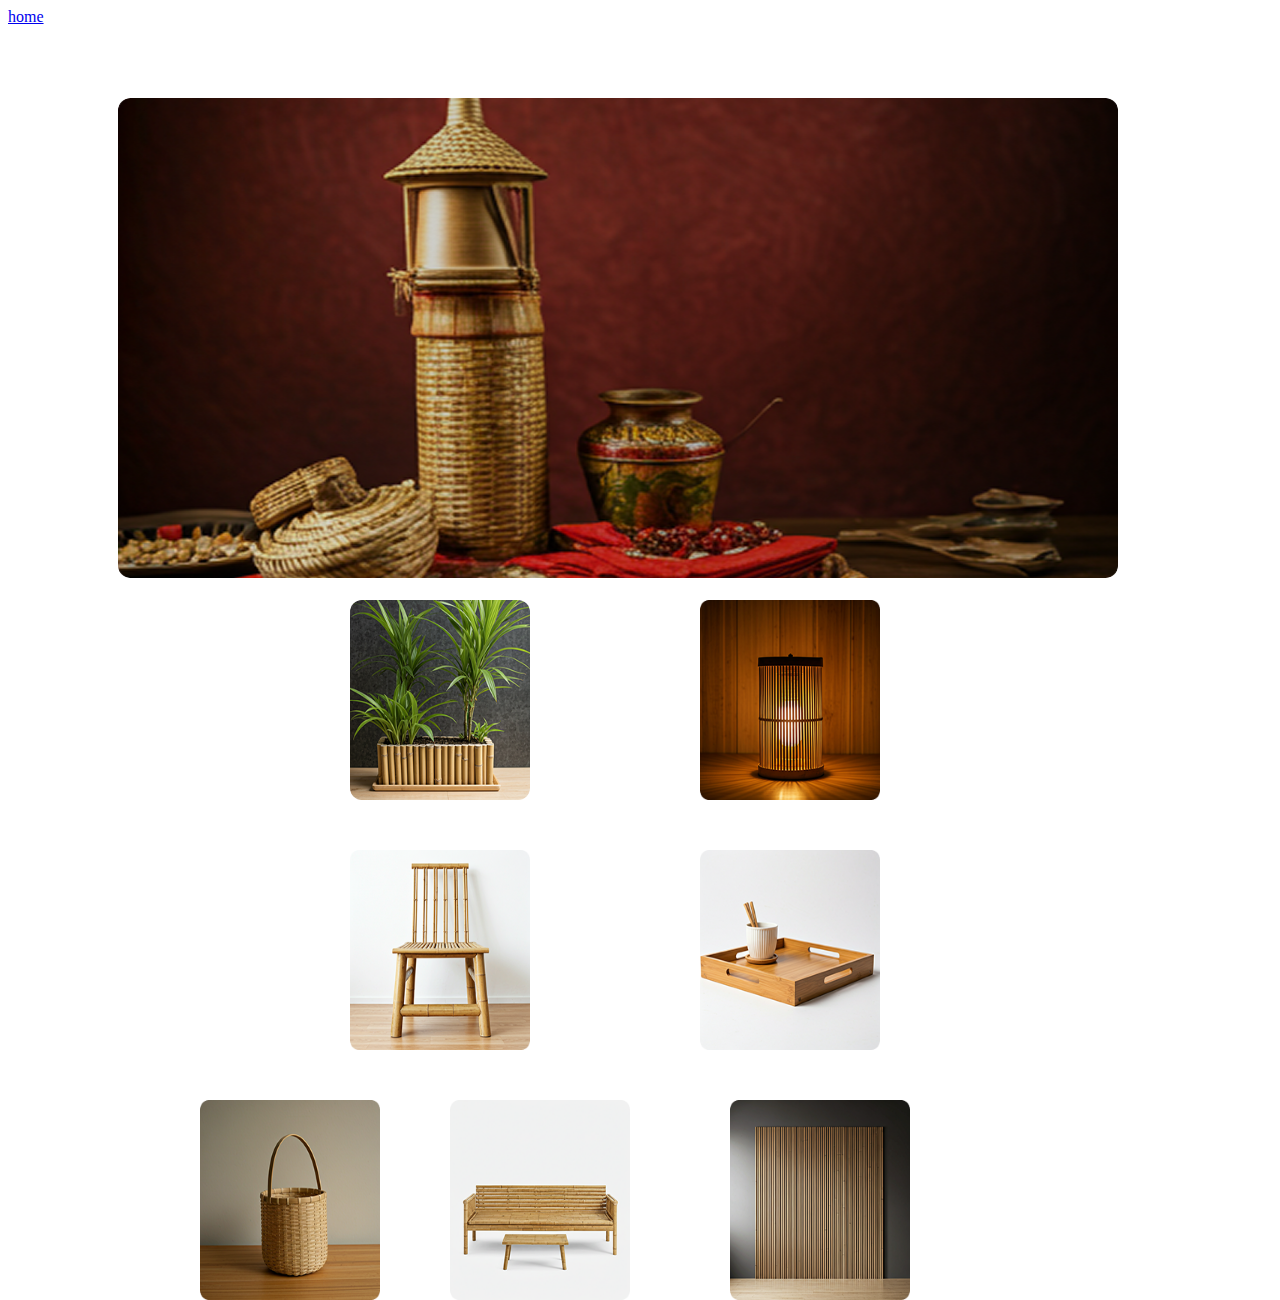
<file: index.html>
<!DOCTYPE html>
<html lang="en">
<head>
    <meta charset="UTF-8">
    <meta name="viewport" content="width=device-width, initial-scale=1.0">
    <title>Document</title>
    <link rel="stylesheet" href="style.css">
</head>
<body>
    
    <nav>
        <a href="/about.html">home</a>
    </nav>
    <img src="img/Depth 6, Frame 0.png" alt=""  class="image1">
    <img src="img/Depth 7, Frame 6.png" alt=""   class="image2">
    <img src="img/Depth 7, Frame 2 (1).png" alt="" class="image3" >
    <img src="img/Depth 7, Frame 0.png" alt=""  class="image4">
    <img src="img/Depth 7, Frame 4 (2).png" alt="" class="image5">
     <img src="img/Depth 7, Frame 3.png" alt="" class="image6">
     <img src="img/Depth 7, Frame 7 (1).png" alt="" class="image7">
    <img src="img/Depth 7, Frame 5.png" alt="" class="image8">     
 


</body>
</html>
</file>
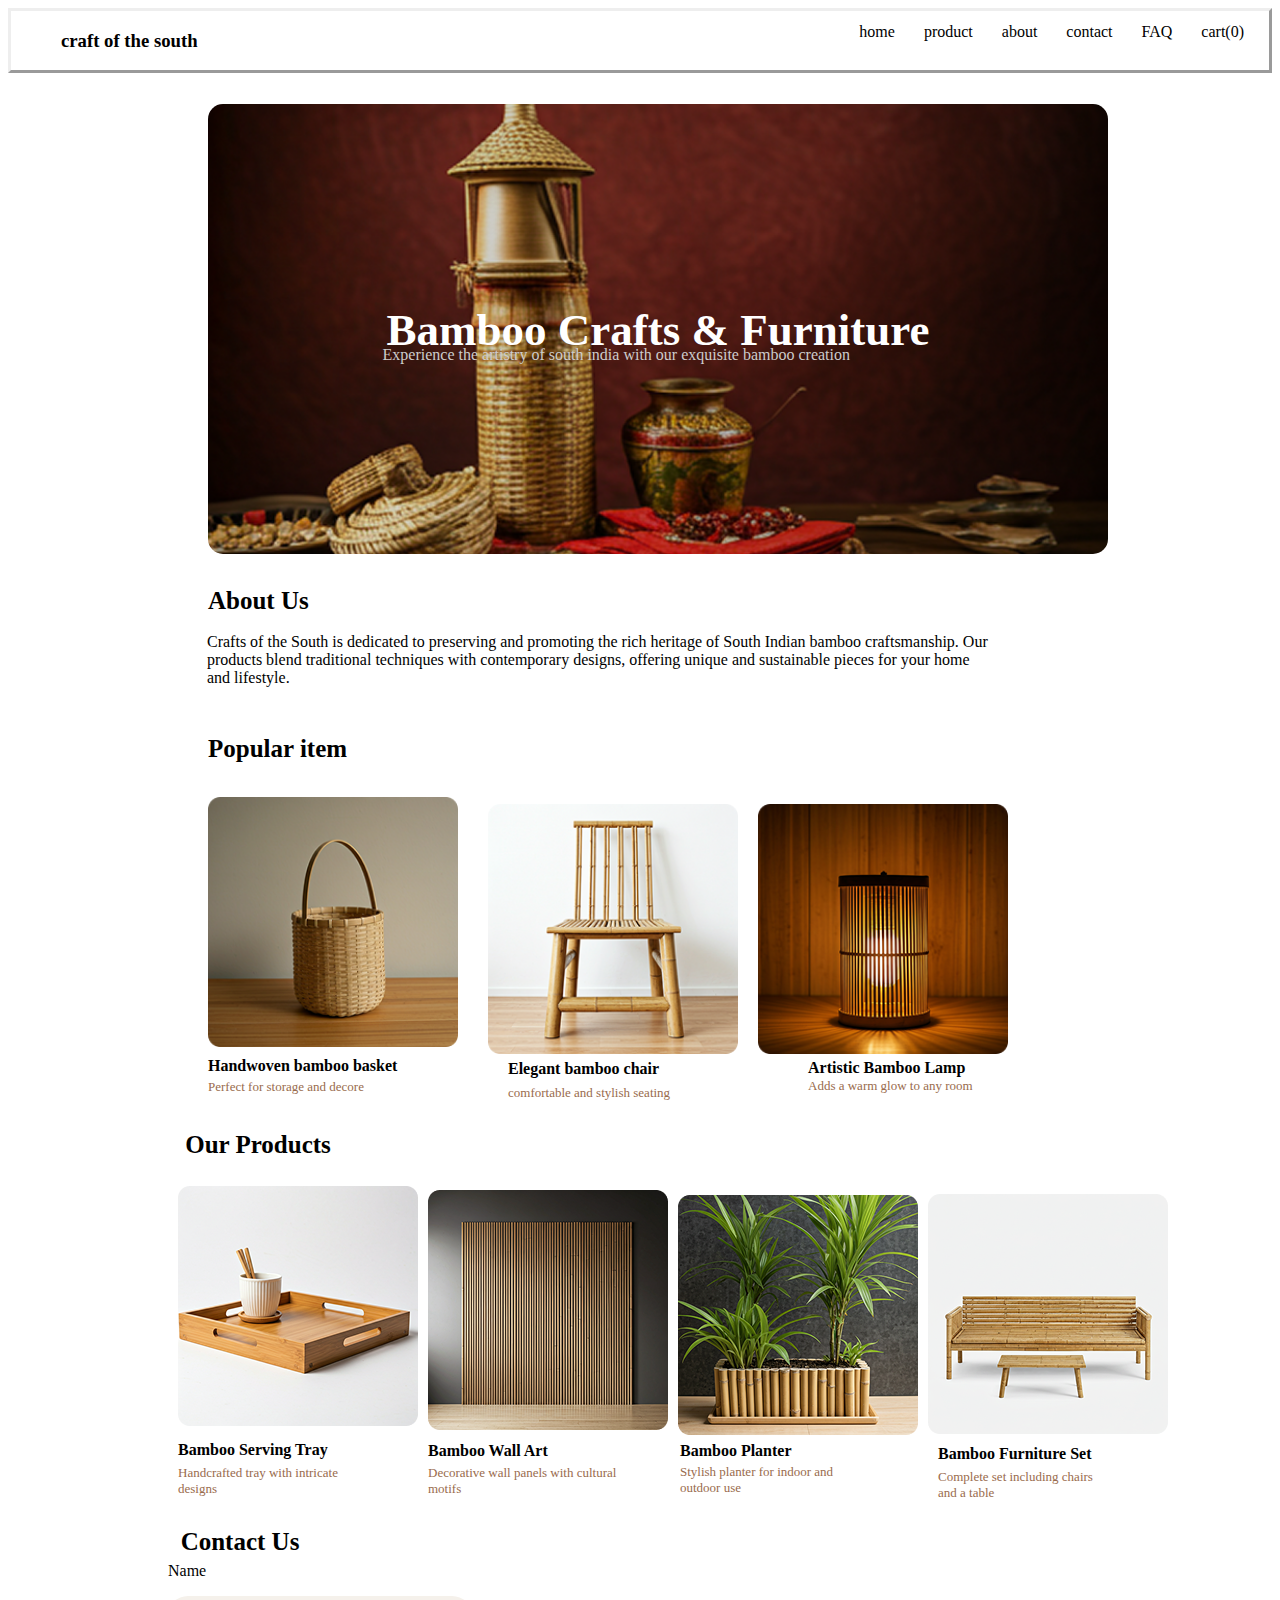
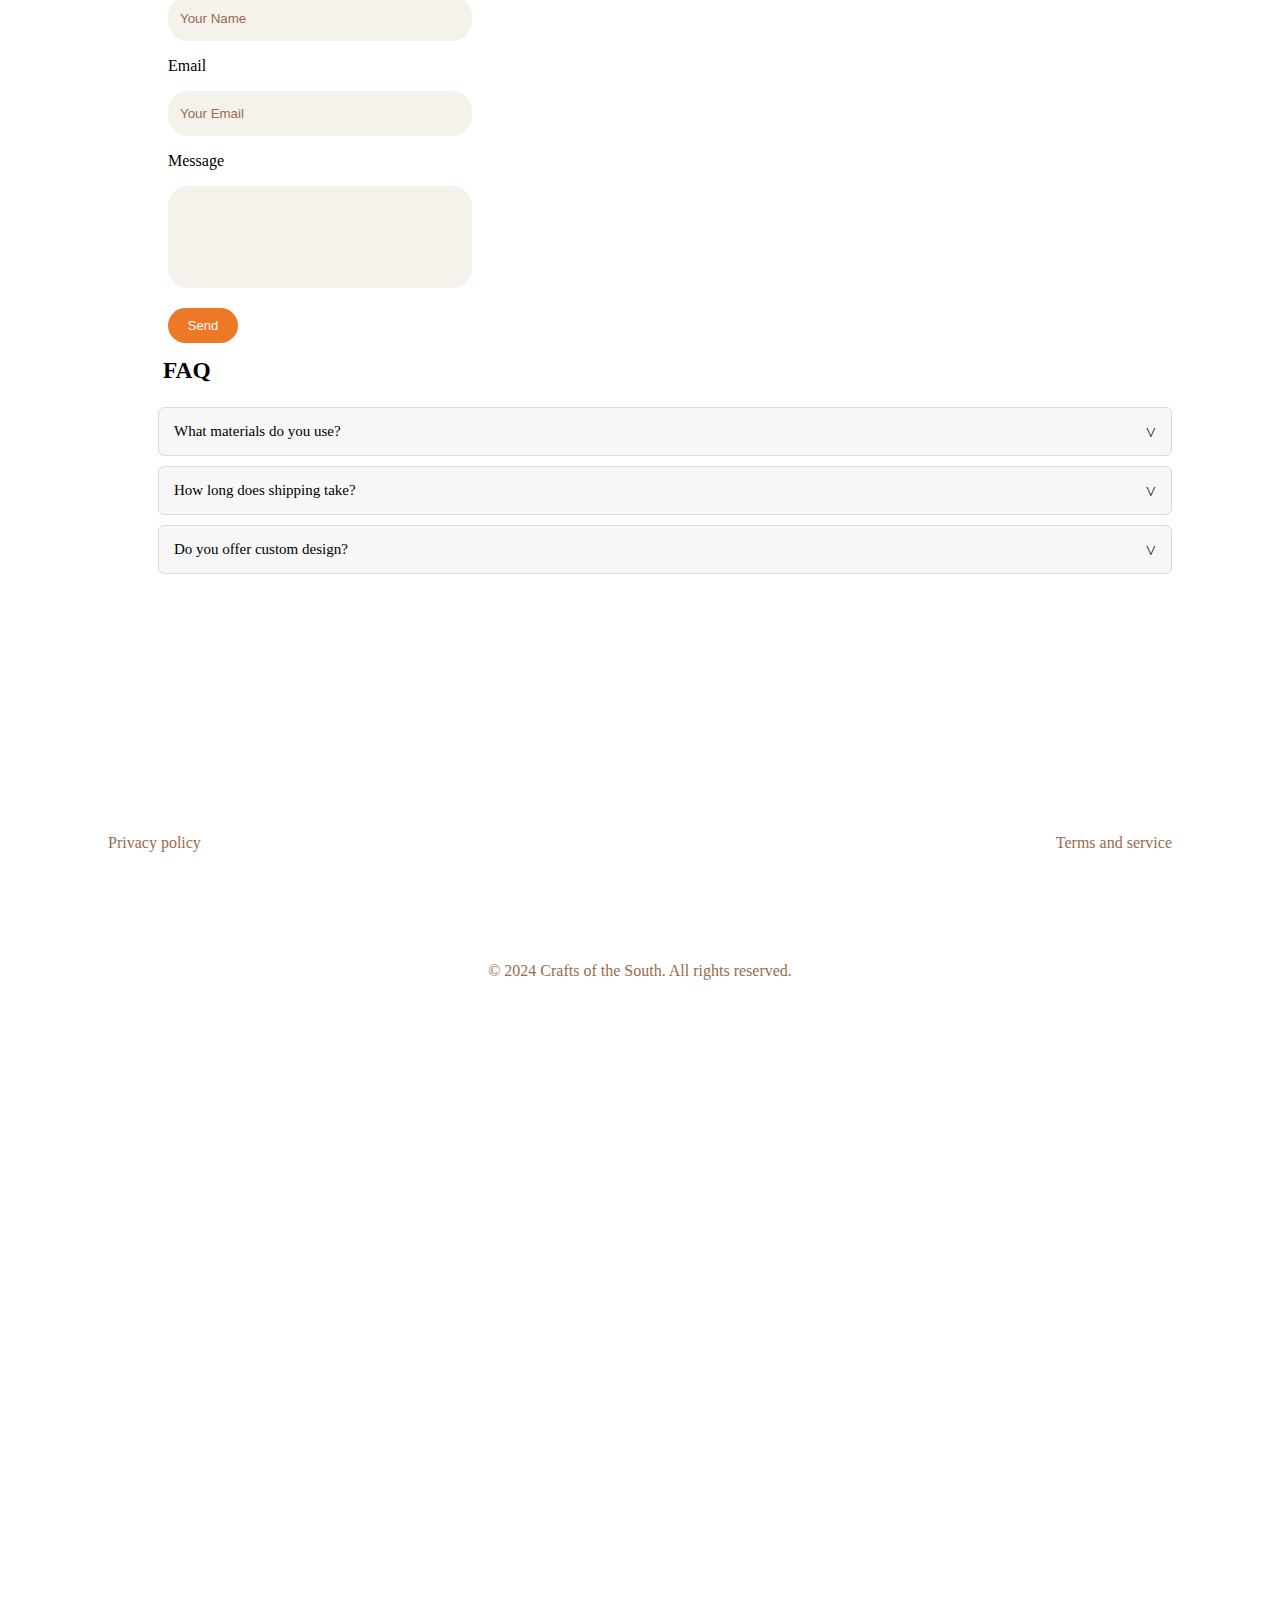
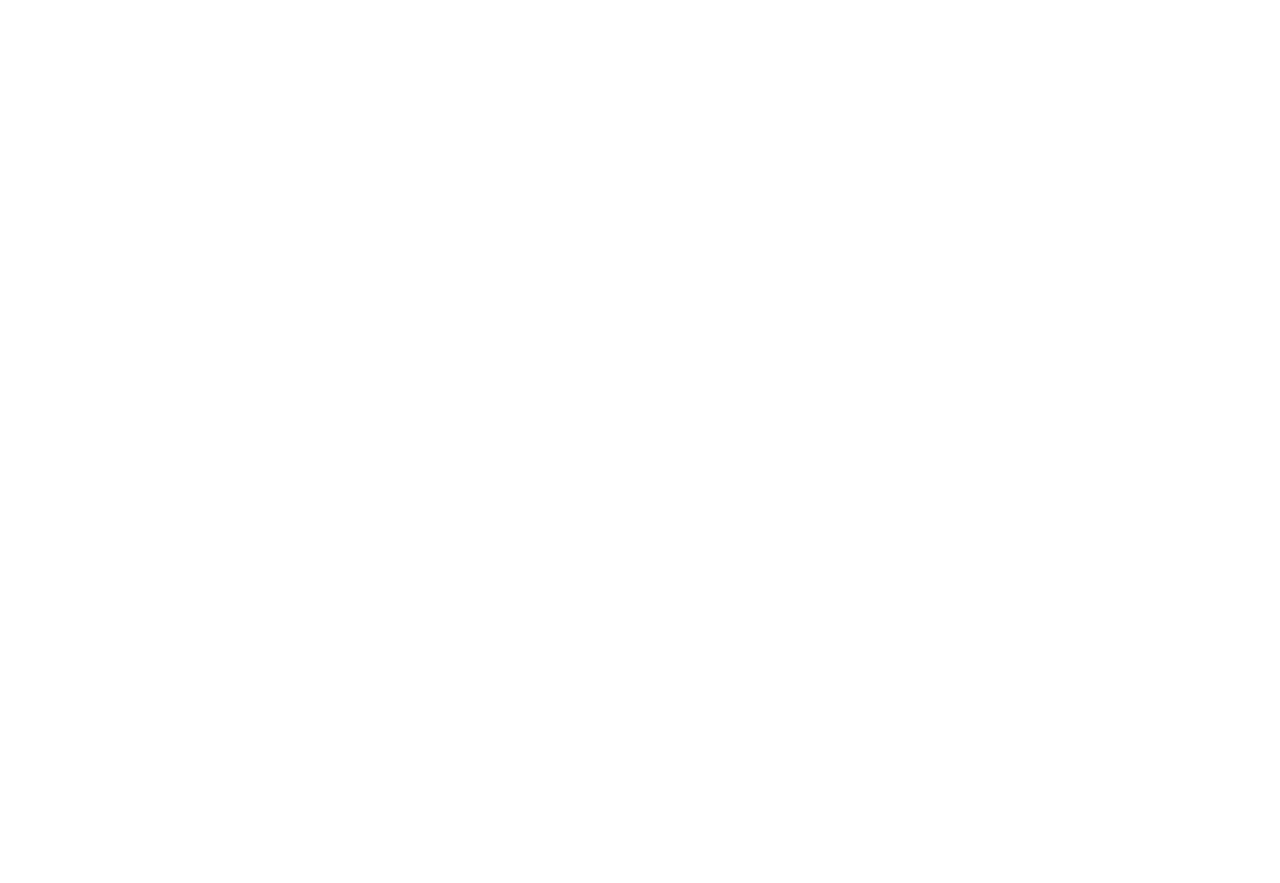
<file: about.html>
<!DOCTYPE html>
<html lang="en">

<head>
    <meta charset="UTF-8">
    <meta name="viewport" content="width=device-width, initial-scale=1.0">
    <title>Document</title>
    <link rel="stylesheet" href="style.css">

</head>

<body>
    <header>
    <nav>
    <div class=" main">
        <h3>craft of the south</h3>
        <div class="child">
            <a href="index.html">home</a>
            <a href="#products">product</a>
            <a href="#about">about</a>
            <a href="#us">contact</a>
            <a href="#F">FAQ</a>
            <a href="">cart(0)</a>
        </div>
    </div>
    </nav>
    </header>
    <div class="important">
        <h1>Bamboo Crafts & Furniture </h1>
        <p>Experience the artistry of south india with our exquisite bamboo creation</p>
        <button>shop now</button>
    </div>
    <h4 class="about" id="about"> About Us</h4>
    <p class="craft">Crafts of the South is dedicated to preserving and promoting the rich heritage of South Indian
        bamboo craftsmanship. Our <br> products blend traditional techniques with contemporary designs, offering unique and
        sustainable pieces for your home<br> and lifestyle.</p>

        <h4 class="popular" >Popular item</h4>

        <div class="one">
        <img src="img/Depth 7, Frame 3.png" alt="" class="pic1">
        <h4>Handwoven bamboo basket</h4>
            <p>Perfect for storage and decore</p>
        </div>

        <div class="two">
         <img src="img/Depth 7, Frame 0.png" alt="" class="pic2">
         <h4>Elegant bamboo chair</h4>
         <p>comfortable and stylish seating </p>
         </div>

         <div class="three">
        <img src="img/Depth 7, Frame 2 (1).png" alt="" class="pic3">
        <h4>Artistic Bamboo Lamp</h4> 
        <p>Adds a warm glow to any room</p>
        </div>

        <div class="four">
            <h1 id="products">Our Products </h1>
            <img src="img/Depth 7, Frame 4 (2).png" alt="" class ="pic4">
            <h4>Bamboo Serving Tray</h4>
            <p>Handcrafted tray with intricate <br> designs</p>
            </div>

            <div class="five">
                <img src="img/Depth 7, Frame 5.png" alt="" class="pic5">
                <h4>Bamboo Wall Art</h4>
                <p>Decorative wall panels with cultural <br> motifs</p>
                </div>

                <div class="six">
                    <img src="img/Depth 7, Frame 6.png" alt="" class="pic6">
                    <h4>Bamboo Planter</h4>
                    <p>Stylish planter for indoor and <br> outdoor use</p>
                    </div>

                <div class="seven">
                    <img src="img/Depth 7, Frame 7 (1).png" alt="" class="pic7">
                    <h4>Bamboo Furniture Set</h4>
                    <p>Complete set including chairs <br> and a table</p>
                    </div>

                    <h1 id = us>Contact Us</h1>
                    <div class="names" >
                        <p id="name">Name</p>
                      <input type="text" class="name" placeholder="Your Name ">
                      </div>
                      <div class="emails">
                        <p id="email">Email</p>
                        <input type="email" class="email" placeholder="Your Email">
                    </div>
                    <div class="msgs">
                        <p id="msg">Message</p>
                        <input type="text" class="msg">
                    </div>

                    <button>Send</button>

                    <div class="f" id="F" >
                        <h3 style=color:black;>FAQ</h3>
                        </div> 
                        <div class="dtls">
                    <details class="faq-item">
    <summary>What materials do you use?</summary>
    <p class="ans">We use sustainably sourced bamboo and natural dyes to create our products, ensuring both quality and environmental responsibility.</p>
</details>

<details class="faq-item">
    <summary>How long does shipping take?</summary>
    <p class="ans">Shipping usually takes 3–7 business days depending on your location.</p>
</details>

<details class="faq-item">
    <summary>Do you offer custom design?</summary>
    <p class="ans">Yes! We offer customized designs based on customer requirements.</p>
</details>
</div>


                <footer class="footer-link">
                    <div class="one">
                    <a href="#">Privacy policy</a>
                    <a href="#">Terms and service </a>
                    </div>
                    <div class="two">
                    <a href="#">© 2024 Crafts of the South. All rights reserved.</a>
                    </div>
                  </footer>


                                                                 

    



</body>

</html>
</file>
<file: style.css>
/* css of the first page   */



  
  
.image1 {
    position: relative;
    left: 110px;
    top: 72px;
    height: 480px;
    width: 1000px;
    border-radius: 12px;


}

.image2 {
    position: absolute;
    left: 350px;
    top: 600px;
    height: 200px;
    width: 180px;
    border-radius: 12px;
}

.image3 {
    position: absolute;
    top: 600px;
    left: 700px;
    height: 200px;
    width: 180px;
}

.image4 {
    position: absolute;
    top: 850px;
    left: 350px;
    height: 200px;
    width: 180px;
}

.image5 {
    position: absolute;
    top: 850px;
    left: 700px;
    height: 200px;
    width: 180px;
}

.image6 {
    position: absolute;
    top: 1100px;
    left: 200px;
    height: 200px;
    width: 180px;
}

.image7 {
    position: absolute;
    top: 1100px;
    left: 450px;
    height: 200px;
    width: 180px;
    border-radius: none;
}

.image8 {
    position: absolute;
    top: 1100px;
    left: 730px;
    height: 200px;
    width: 180px;
}


/* end  of first page  */

.main {
    display: flex;
    justify-content: space-between;
    border-style: outset;
}

.main h3 {
    padding-left: 50px;
}

.child a {
    padding-right: 25px;
    padding-top:15px ;
    color: black;
    text-decoration: none;
}
.child{
    margin-top: 12px;
}

.important {
    background-image: url(img/Depth\ 6\,\ Frame\ 0.png);
    background-repeat: no-repeat;
    height: 450px;
    width: 900px;
    background-position: center;
    background-size: cover;
    margin-left: 200px;
    border-radius: 15px;
}

h1 {
    color: white;
    text-align: center;
    padding-top: 200px;
    font-size: 45px;
    overflow-x: hidden;
}

.important p {
    color: #cdcccc;
    position: absolute;
    top: 330px;
    right: 430px;
    font-weight: lighter;
}

button {
    color: white;
    background-color: orange;
    border-radius: 25px;
    font-size: larger;
    position: relative;
    left: 350px;
    border: none;
}

.about {
   margin-left: 200px;
   font-weight: bold;
   font-size: 25px;
   width: 200px;
   
}

.craft {
    position: relative;
    top: -15px;
    left: 180px;
    color: black;
    margin-left: 19px;
    font-size: 16px;
    font-weight: 100px;
    width: 800px;

}
.popular{
    margin-left:200px ;
    font-weight:bold ;
    font-size:25px ;
    width: 200px;
    
}
.pic1 {
    position: relative;
    left:200px ;
    width: 250px;
    height: 250px;
}
.pic2 {
    position: relative;
    left: 480px;
    top:-336px ;
    width: 250px;
    height: 250px;
}
.pic3 {
    position: relative;
    left: 750px;
    bottom: 680px;
    width: 250px;
    height:250px;
}
.one h4 {
    font-weight: 600;
    position: relative;
    left:200px;
    top: -15px;
    font-size: medium;
    width: 200px;
    
}
.one p {
    font-weight: 300;
    position: relative;
    left:200px ;
    top:-32px;
    color:#996B4D;
    font-size: small;
    width: 200px;
    
}

.two h4 {
    position: relative;
    left:500px ;
    top: -355px;
     width: 200px;
     
}
.two p {
    position: relative;
    left:500px ;
    bottom:370px;
    color:#996B4D ;
    font-size: small;
     width: 200px;
     
}

.three h4{
    position: relative;
    left: 800px;
    bottom:700px ;
    width: 210px;
    
}
.three p {
    position: relative;
    left:800px ;
    bottom:720px ;
    font-size: small;
    color:#996B4D ;
    width: 210px;
}

.four h1 {
    position: relative;
    top:-900px ;
    margin-left:150px ; 
    color: black;
    font-size: 25px;
    width: 200px;
}
    .pic4 {
    position: relative;
    top:-890px ;
    left:170px ;
    }
    .four h4 {
        position: relative;
        bottom: 900px;
        left: 170px;
        width: 170px;
    }
     
    .four p {
        position: relative;
        bottom:915px ;
        left: 170px;
        color:#996B4D ;
        font-size: small;
        width: 200px;

    }
    .pic5{
        position: relative;
        top:-1235px;
        left:420px ;
    }
    .five h4 {
        position: relative;
        bottom:1248px ;
        left:420px ;
        width: 170px;
    }
    .five p {
        position: relative;
        bottom: 1265px;
        left:420px ;
        font-size: small;
        color: #996B4D;
        width: 200px;
    }
    .pic6 {
        position: relative;
        bottom:1580px ;
        left:670px ;
    }
    .six h4{
        position: relative;
        bottom: 1598px;
        left: 672px;
        width: 170px;
    }
    .six p {
        position: relative;
        bottom:1615px ;
        left:672px ;
        font-size: small;
        color: #996B4D;
        width: 200px;
    }

    .pic7 {
        position: relative;
        bottom: 1930px;
        left:920px ;
    }

    .seven h4 {
        position: relative;
        bottom: 1945px;
        left:930px ;
        width: 170px;
    }
    .seven p {
        position: relative;
        bottom: 1960px;
        left:930px ;
        font-size: small;
        color: #996B4D;
        width: 200px;
    }
    #us {
        color: black;
        font-size: 25px;
        position: relative;
        bottom: 2150px;
        left:-400px ;
    }
    .names {
        position: relative;
        top:-2160px ;
        margin-left: 160px;
        border: none;

    }
    

.name {
    border: none;
    outline: none;
    background-color:  #f5f1eb;
    border-radius: 20px;
    padding-bottom: 15px;
    padding-top: 15px;
    width: 300px;

    
}

.name::placeholder {
    color: #996B4D;
    padding: 50px 10px;
    
}

    .emails {
        position: relative;
        top:-2160px ;
        margin-left: 160px;
        border: none;

    }
    

.email {
    border: none;
    outline: none;
    background-color:  #f5f1eb;
    border-radius: 20px;
    padding-bottom: 15px;
    padding-top: 15px;
    width: 300px;

    
}

.email::placeholder {
    color: #996B4D;
    padding: 50px 10px;
    
}

    .msgs {
        position: relative;
        top:-2160px ;
        margin-left: 160px;
        border: none;

    }
    

.msg {
    border: none;
    outline: none;
    background-color:  #f5f1eb;
    border-radius: 20px;
    width: 300px;
    height: 100px;
}


    
button{
    background-color: #ED7826;
    border-radius: 25px;
    padding: 10px;
    width: 70px;
    position: relative;
    bottom:2140px ;
    left: 160px;
    font-size: small;
}


  .f {
    width: 200px;
position: relative;
bottom: 2150px;
    font-size: 20px;
    left: 155px;
  }

.faq-item {
    background: #f7f7f7;
    font-size: small;
    padding: 15px;
    margin-bottom: 10px;
    border-radius: 6px;
    border: 1px solid #E8D9CF;
     
}

.faq-item summary {
    list-style: none;
    cursor: pointer;
    position: relative;
    padding-right: 25px;
    font-size: 15px;
} 

.faq-item summary::-webkit-details-marker {
    display: none;
}


.faq-item summary::after {
    content: "˅";     
    position: absolute;
    right: 0;
    font-size: 18px;
}
 .ans {
    color: #996B4D;
 }
 .dtls {
    position: relative;
    bottom: 2150px;
    margin-left: 150px;
    margin-right: 100px;
 }
 .footer-link {
    display: flex;
    flex-direction: column; /* one row on top, one row below */
    gap: 10px; /* spacing between rows */
    margin-top: -2000px;
}

/* Row 1: two items on two ends */
.footer-link .one {
    display: flex;
    justify-content: space-between; /* push links to two ends */
    padding: 100px;
}

/* Row 2: center text */
.footer-link .two {
    text-align: center; /* center text inside row */
}

/* Styling for all footer links */
.footer-link a {
    text-decoration: none;
    color: #996B4D;
}
</file>
